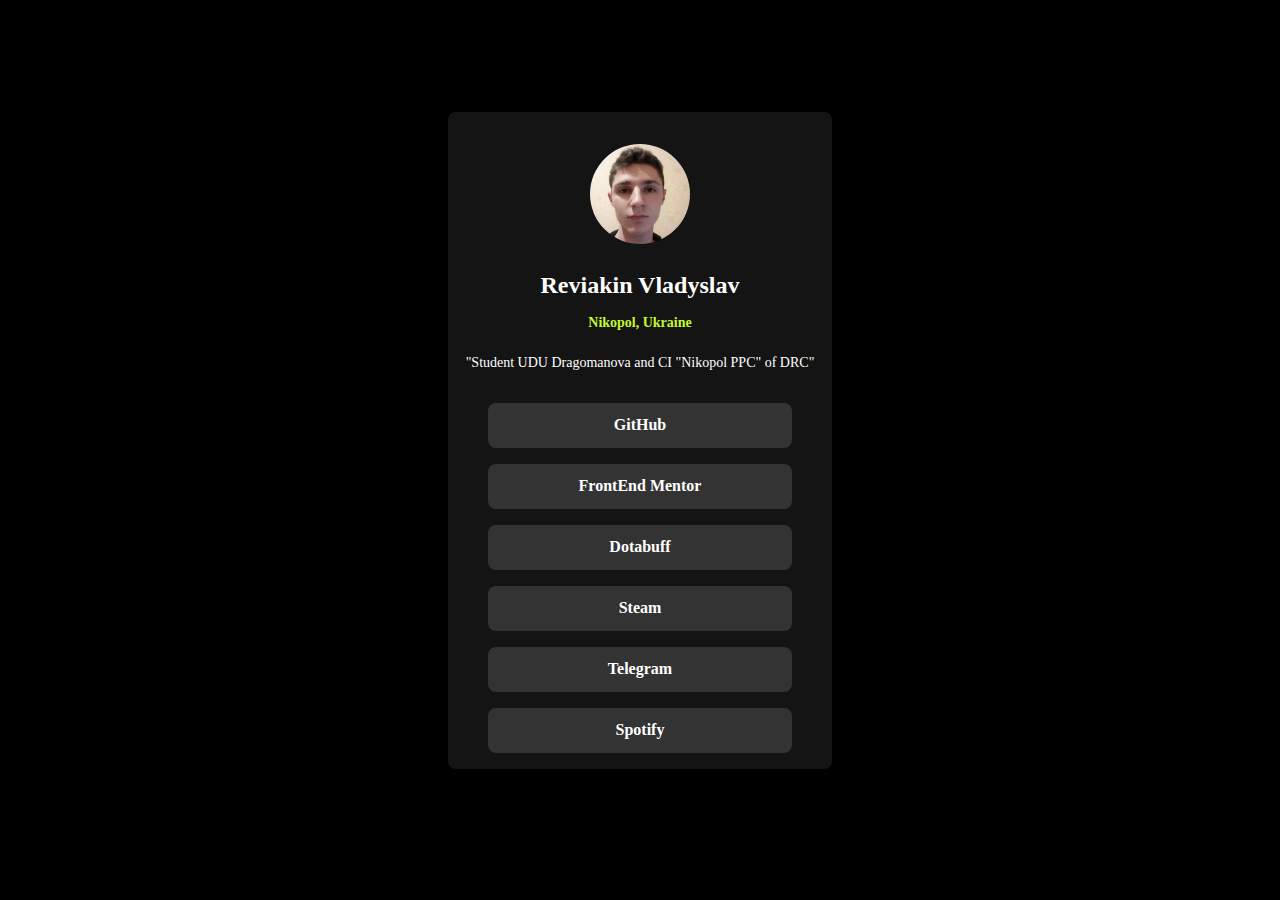
<file: index.html>
﻿<!DOCTYPE html>
<head>
<meta charset="UTF-8">
  <meta name="viewport" content="width=device-width, initial-scale=1.0"> 
  <link rel="icon" type="image/png" sizes="32x32" href="C:\Users\vladr\OneDrive\Рабочий стол\lab11\favicon-32x32.png">
  <link rel="preconnect" href="https://fonts.googleapis.com">
  <link rel="preconnect" href="https://fonts.gstatic.com" crossorigin>
  <link href="https://fonts.googleapis.com/css2?family=Figtree:ital,wght@0,300..900;1,300..900&family=Inter:ital,opsz,wght@0,14..32,100..900;1,14..32,100..900&display=swap" rel="stylesheet">
    <title>Profile</title>
  <link rel="stylesheet" href="styles.css">
</head>
<body>
  <main>
    <section id="links-profile-container">
      <div class="avatar-img">
        <img src="my_photo.jpg" alt="Моє фото">
      </div>
      <div class="profile-text">
        <h1>Reviakin Vladyslav</h1>
        <h4>Nikopol, Ukraine</h4>
        <p>"Student UDU Dragomanova and CI "Nikopol PPC" of DRC"</p>
      </div>
      <div class="profile-links-container">
        <ul class="links-menu">
          <li>
            <a href="https://github.com/vladosvoha8552" target="_blank" rel="noopener noreferrer">GitHub</a>
          </li>
          <li>
            <a href="https://www.frontendmentor.io" target="_blank" rel="noopener noreferrer ">FrontEnd Mentor</a>
          </li>
          <li>
            <a href="https://www.dotabuff.com/players/1199555449" target="_blank" rel="noopener noreferrer">Dotabuff</a>
          </li>
          <li>
            <a href="https://steamcommunity.com/profiles/76561199159821177/" target="_blank" rel="noopener noreferrer">Steam</a>
          </li>
          <li>
            <a href="https://t.me/vladosvoha" target="_blank" rel="noopener noreferrer">Telegram</a>
          </li>
          <li>
            <a href="https://open.spotify.com/playlist/00jZ8igI3C52WeVKTH0qir?si=18b446cff8064ead" target="_blank" rel="noopener noreferrer">Spotify</a>
          </li>
        </ul>
      </div>
  </section>
  </main>
</body>
</html>
</file>
<file: styles.css>
{
  margin: 0;
  padding: 0;
  box-sizing: border-box;
  font-family: "Inter", sans-serif;
}

body {
  background: black;
}

#links-profile-container {
  margin: 7rem auto;
  width: 384px;
  height: 100%;
  background-color: #141414;
  display: flex;
  align-items: center;
  flex-direction: column;
  border-radius: 8px;
}

.avatar-img img {
  width: 100px;
  height: 100px;
  border-radius: 70%;
  margin-top: 2rem;
  object-fit: cover;
}

.profile-text {
  text-align: center;
}

.profile-text h1 {
  color: #ffffff;
  font-size: 24px;
  font-weight: bold;
  margin-top: 1.5rem;
}

.profile-text h4 {
  color: #c5f82a;
  font-size: 14px;
  margin-top: .5rem;
}

.profile-text p {

  color: #ffffff;
  font-size: 14px;
  margin-top: 1.5rem;

}

.profile-links-container {
  margin-top: 0.1rem;
}

.links-menu li {
  list-style-type: none;
  text-align: center;
  width: 344px;
  height: 45px;
  margin: 1rem 0rem;
}

.links-menu li a {
  background-color: #333333;
  text-decoration: none;
  color: white;
  width: 304px;
  height: 45px;
  display: flex;
  align-items: center;
  justify-content: center;
  border-radius: 8px;
  font-weight: 700;
  transition: all .2s ease-in;
}

.links-menu li a:hover {
  background-color: #c5f82a;
  color: #141414;
}
  
@media screen and (max-width: 500px) {

  #links-profile-container {
    width: 85%;
    height: 100%;
  }

  .links-menu li a {
    width: 85%;
    margin-left: 0;
    margin-right: auto;
  }

}

@media screen and (max-width: 280px) {


  .links-menu li {

    width: 260px;

  }


  .links-menu li a {
    width: 90%;
    font-size: 12px
  }
}
</file>
